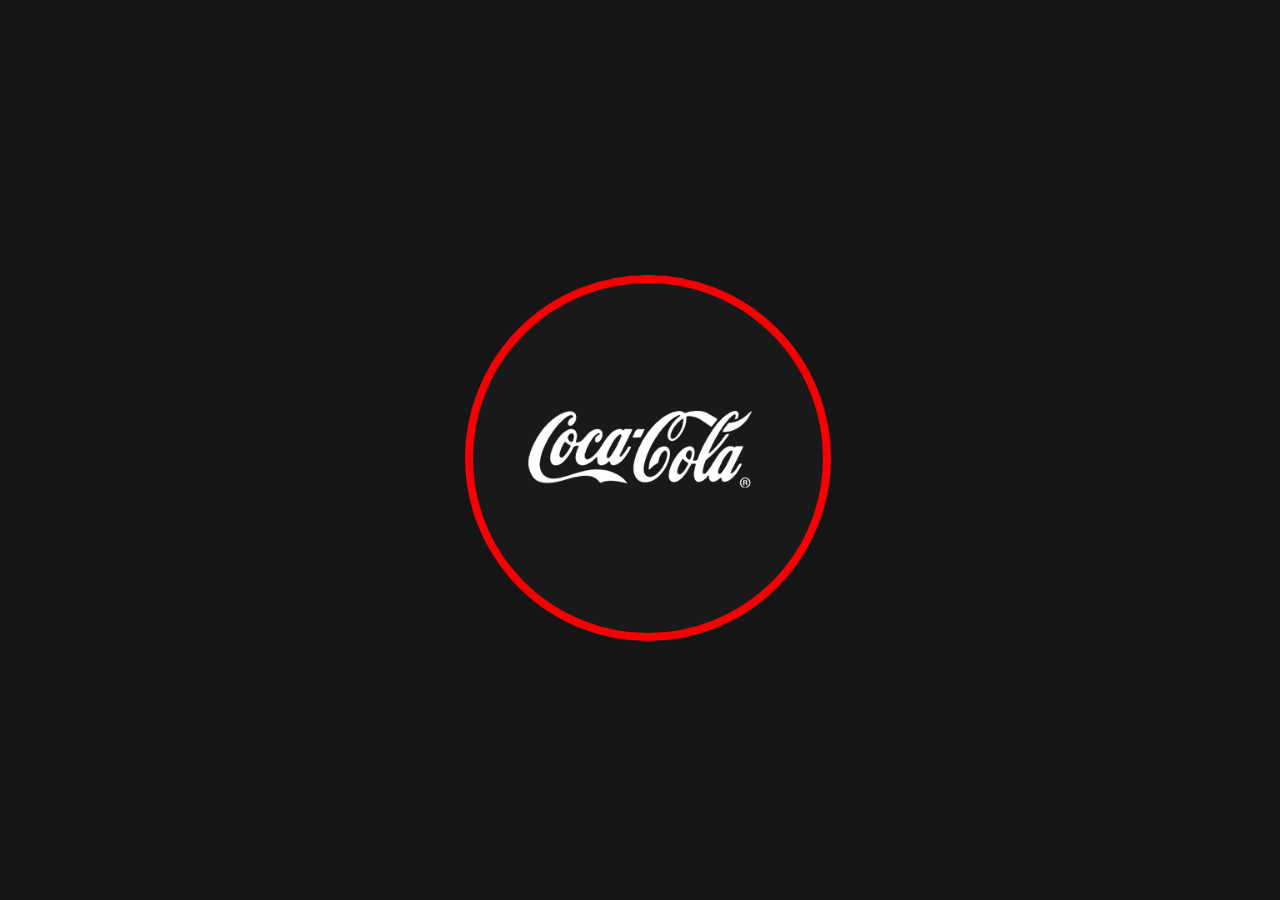
<file: coca-cola/index.html>
<!DOCTYPE html>
<html lang="en">
  <head>
    <meta charset="UTF-8" />
    <meta http-equiv="X-UA-Compatible" content="IE=edge" />
    <meta name="viewport" content="width=device-width, initial-scale=1.0" />
    <title>Document</title>
    <link rel="stylesheet" href="style.css" />
  </head>
  <body>
    <div class="card">
      <div class="circle" style="--clr: #f40103">
        <img src="images/cocacola_logo.png" class="logo" />
      </div>
      <div class="content">
        <h2>Coca Cola</h2>
        <p>
          Lorem ipsum dolor sit, amet consectetur adipisicing elit. Quam
          assumenda, id ipsam corrupti asperiores fugiat in illo dignissimos nam
          deleniti quasi voluptatem maiores sint debitis nihil deserunt. Eius,
          vel et?
        </p>
        <a href="#">Explore more</a>
      </div>
      <img src="images/cocacola.png" class="product_img" alt="" />
    </div>
  </body>
</html>
</file>
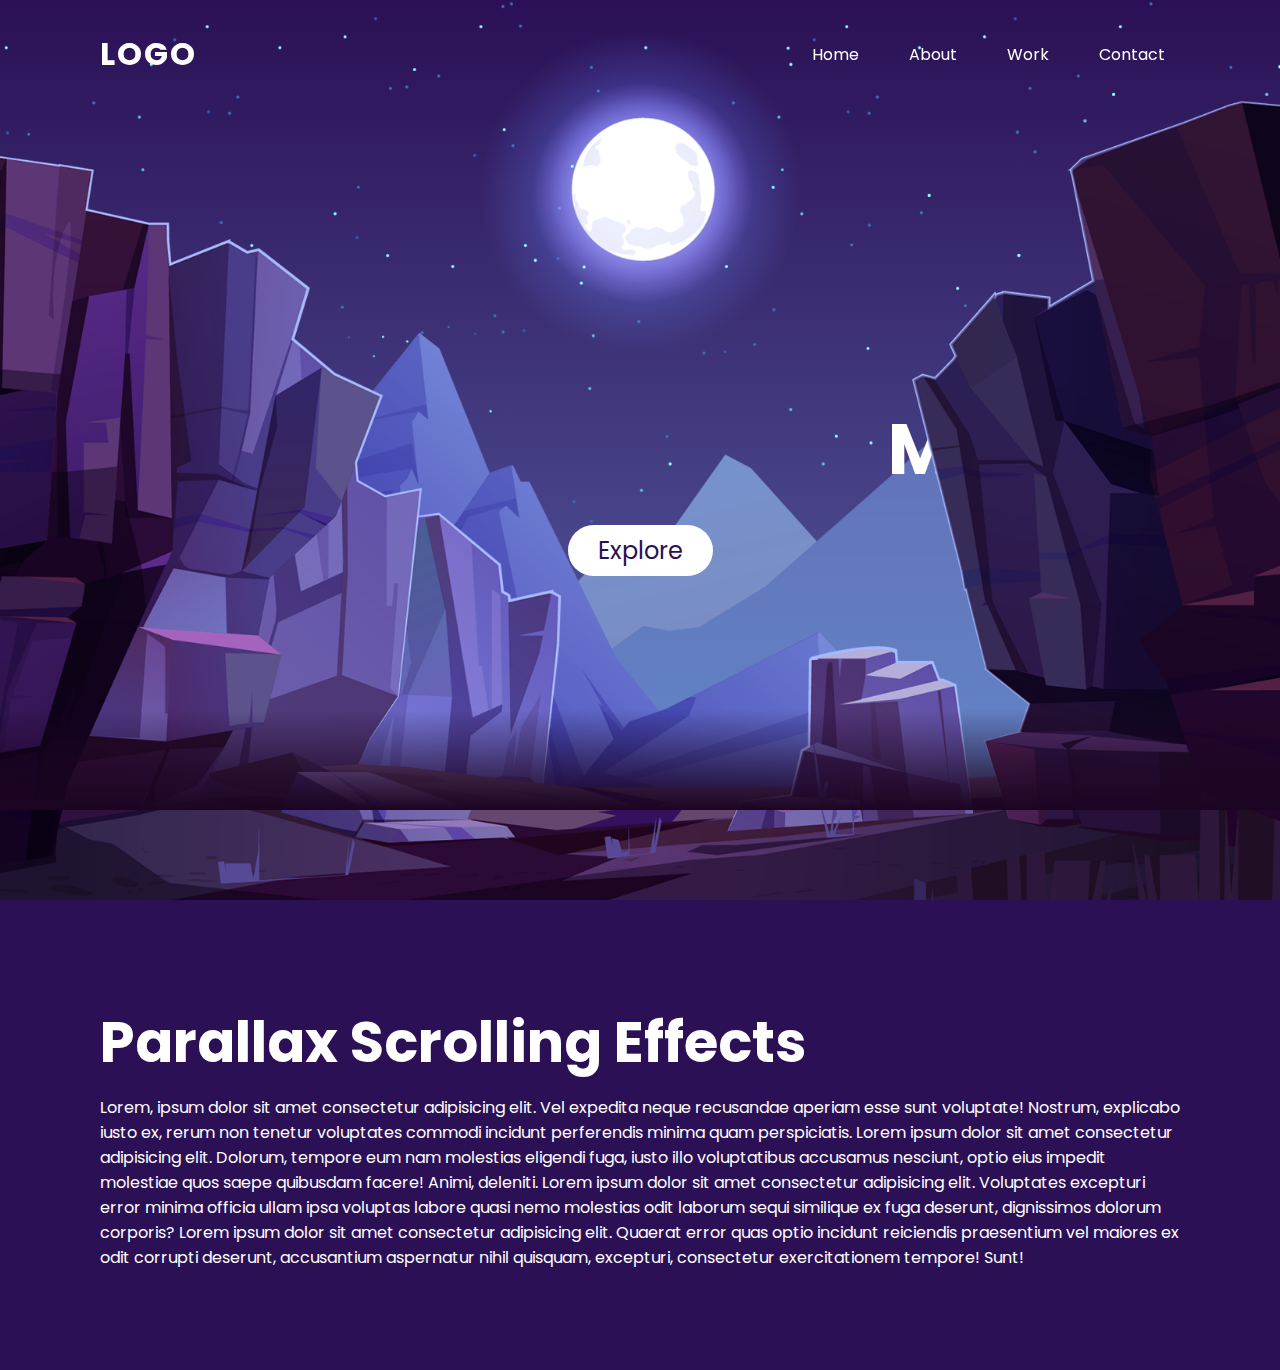
<file: parallax-1/index.html>
<!DOCTYPE html>
<html lang="en">
<head>
    <meta charset="UTF-8">
    <meta http-equiv="X-UA-Compatible" content="IE=edge">
    <meta name="viewport" content="width=device-width, initial-scale=1.0">
    <title>Document</title>
    <link rel="stylesheet" href="style.css">
</head>
<body>

<header>
    <a href="#" class="logo ">Logo</a>
<ul>
    <li><a href="#" class="active">Home</a></li>
    <li><a href="#">About</a></li>
    <li><a href="#">Work</a></li>
    <li><a href="#">Contact</a></li>
</ul>
</header>




<section>
    <img src="images/stars.png" id="stars">
    <img src="images/moon.png" id="moon">
    <img src="images/mountains_behind.png" id="mountains_behind">
    <h2 id="text">Moon Light</h2>
    <a href="#" id="btn">Explore </a>
    <img src="images/mountains_front.png" id="mountains_front">
</section>
<div class="sec" id="sec">
    <h2>Parallax Scrolling Effects</h2>
    <p>Lorem, ipsum dolor sit amet consectetur adipisicing elit. Vel expedita neque recusandae aperiam esse sunt voluptate! Nostrum, explicabo iusto ex, rerum non tenetur voluptates commodi incidunt perferendis minima quam perspiciatis. Lorem ipsum dolor sit amet consectetur adipisicing elit. Dolorum, tempore eum nam molestias eligendi fuga, iusto illo voluptatibus accusamus nesciunt, optio eius impedit molestiae quos saepe quibusdam facere! Animi, deleniti.
        Lorem ipsum dolor sit amet consectetur adipisicing elit. Voluptates excepturi error minima officia ullam ipsa voluptas labore quasi nemo molestias odit laborum sequi similique ex fuga deserunt, dignissimos dolorum corporis?
        Lorem ipsum dolor sit amet consectetur adipisicing elit. Quaerat error quas optio incidunt reiciendis praesentium vel maiores ex odit corrupti deserunt, accusantium aspernatur nihil quisquam, excepturi, consectetur exercitationem tempore! Sunt!

    </p>
</div>
    <script>
        let stars = document.getElementById("stars")
        let moon = document.getElementById("moon")
        let mountains_behind = document.getElementById("mountains_behind")
        let text = document.getElementById("text")
        let mountains_front = document.getElementById("mountains_front")
        let header = document.querySelector("header")

        window.addEventListener("scroll" , function(){
            let value = window.scrollY
            stars.style.left = value * 0.25 + "px"
            moon.style.top = value * 1.05 + "px"
            mountains_behind.style.top = value * 0.5 + "px"
            mountains_front.style.top = value * 0 + "px"
            text.style.marginRight = value * 4+ "px"
            text.style.marginTop = value * 1.5+ "px"            
            btn.style.marginTop = value * 1.5+ "px"   
            header.style.top = value * 0.5 + "px"      

        })
    </script>
</body>
</html>
</file>
<file: coca-cola/style.css>
@import url("https:///fonts.googleapis.com/css2?family=Poppins:wght@300;400;500;600;700;800;900&display=swap");

*{
    margin: 0;
    padding: 0;
    box-sizing: border-box;
    font-family: "Poppins" , sans-serif;
}

body{
    display: flex;
    justify-content: center;
    align-items: center;
    min-height: 100vh;
    background: #151515;
}

.card{
    position: relative;
    width: 350px;
    height: 350px;
    display: flex;
    justify-content: flex-start;
    align-items: center;
    transition: 0.5s;

    border-radius: 20px;
}

.card:hover{
    width: 600px;
    transition-delay:0.5s ;
}

.card .circle{
    position: absolute;
    top: 0;
    left: 0;
    width: 100%;
    height: 100%;
    border-radius: 20px;
    display: flex;
    justify-content: center;
    align-items: center;
}

.card .circle::before{
    content: " ";
    position: absolute;
    top: 0;
    left: 0;
    width: 350px;
    height: 350px;
    border-radius: 50%;
    background-color: #191919;
    border: 8px solid var(--clr);
    filter: drop-shadow(0 0 10px var(--clr)) drop-shadow(0 0 60 var(--clr));
    transition: 0.5 background 0.5s;
    transition-delay: 0.75s ,1s ;
}


.card:hover .circle::before{
    transition-delay: 0.5s ;
    width: 100%;
    height: 100%;
    border-radius: 20px;
    background: var(--clr);

}


 .card .circle .logo{
    position: relative;
    width: 250px;
    transition: 0.5s;
    transition-delay: 0.5s;
 }

 .card:hover .circle .logo{
    transform: scale(0);
    transition-delay: 0s;
 }

 .card .product_img{
    position: absolute;
    top: 50%;
    left: 50%;
    transform: translate(-50% ,-50%) scale(0)
    rotate(315deg);
    height: 300px;
    transition: 0.5s ease-in-out;
}

.card:hover .product_img{
    top: 25%;
    left: 72%;
    height: 500px;
    transform: translate(-50%,-50%) scale(1)
    rotate(15deg);
}

.card .content{
    position: relative;
    width: 50%;
    left: 20%;
    padding: 20px 20px 20px 40px;
    transition: 0.5s;
     opacity: 0;
    visibility: hidden;
   
}

.card:hover .content{
    transition-delay: 0.75s;
    opacity: 1;
    left: 0;
    visibility: visible;
}

.card .content h2{
    color: white;
    text-transform: uppercase;
    font-size: 2.5em;
    line-height: 1em;
}

.card .content p {
    color: white;
}

.card .content a {
    position: relative;
    color: #111;
    background: #fff;
    padding: 10px 20px ;
    border-radius: 10px;
    display: inline-block;
    text-decoration: none;
    margin-top: 10px;
}
</file>
<file: parallax-1/style.css>
@import url("https://fonts.googleapis.com/css?family=Poppins:300,400,500,600,700,800,900&display=swap");

*{
    margin: 0;
    padding: 0;
    box-sizing: border-box;
    font-family: "Poppins" , sans-serif;
    scroll-behavior: smooth;
}

body{
    min-height: 100vh;
    background: linear-gradient(#2b1055 ,#7597de);
}
header{
    position: absolute;
    top: 0;
    left: 00;
    width: 100%;
    padding: 30px 100px;
    display: flex;
    justify-content: space-between;
    align-items: center;
    z-index: 1000;
}
.logo{
    color: white;
    font-weight: 700;
    text-decoration: none;
    font-size: 2rem;
    text-transform: uppercase;
    letter-spacing: 2px;
}
header ul {
    display: flex;
    justify-content: center;
    align-items: center;
}

header ul li{
    list-style: none;
    margin-left: 20px;
}
header ul li a {
    text-decoration: none;
    padding: 6px 15px;
    color: white;
    border-radius: 20px;
}

header ul li a:hover,header ul li a a:active {
    background-color: #fff;
    color: #2b1055;
}

section{
    position: relative;
    width: 100%;
    height: 100vh;
    padding: 100px;
    display: flex;
    justify-content: center;
    align-items: center;
    overflow: hidden;
}

section::before {
    content:"";
    position: absolute;
    width: 100%;
    height: 100px;
    z-index: 1000;
    background: linear-gradient(to top, #1c0522, transparent);
    transform: translateY(310px);
}
section img{
    position: absolute;
    top: 0;
    left: 0;
    width: 100%;
    height: 100%;
    object-fit: cover;
    pointer-events: none;
}

section img#moon{
    mix-blend-mode: screen;
}

section img#mountains_front{
    z-index: 10;
}



#text{
    position: absolute;
    color: white;
    white-space: nowrap;
    font-size: 5.5vw;
    z-index: 9;
    right: 0px;
}

#btn{
    text-decoration: none;
    padding: 8px 30px;
    border-radius: 40px;
    color: #2b1055;
    font-size: 1.5em;
    display: inline-block;
    background-color: #fff;
    transform: translateY(100px);
}

.sec{
    position: relative;
    padding: 100px;
    background-color: #2b1055;
}
.sec h2{
    font-size: 3.5em;
    margin-bottom: 10px;
    color: white;
}
.sec p {
    color: white;
    font-size: 1em;
}
</file>
